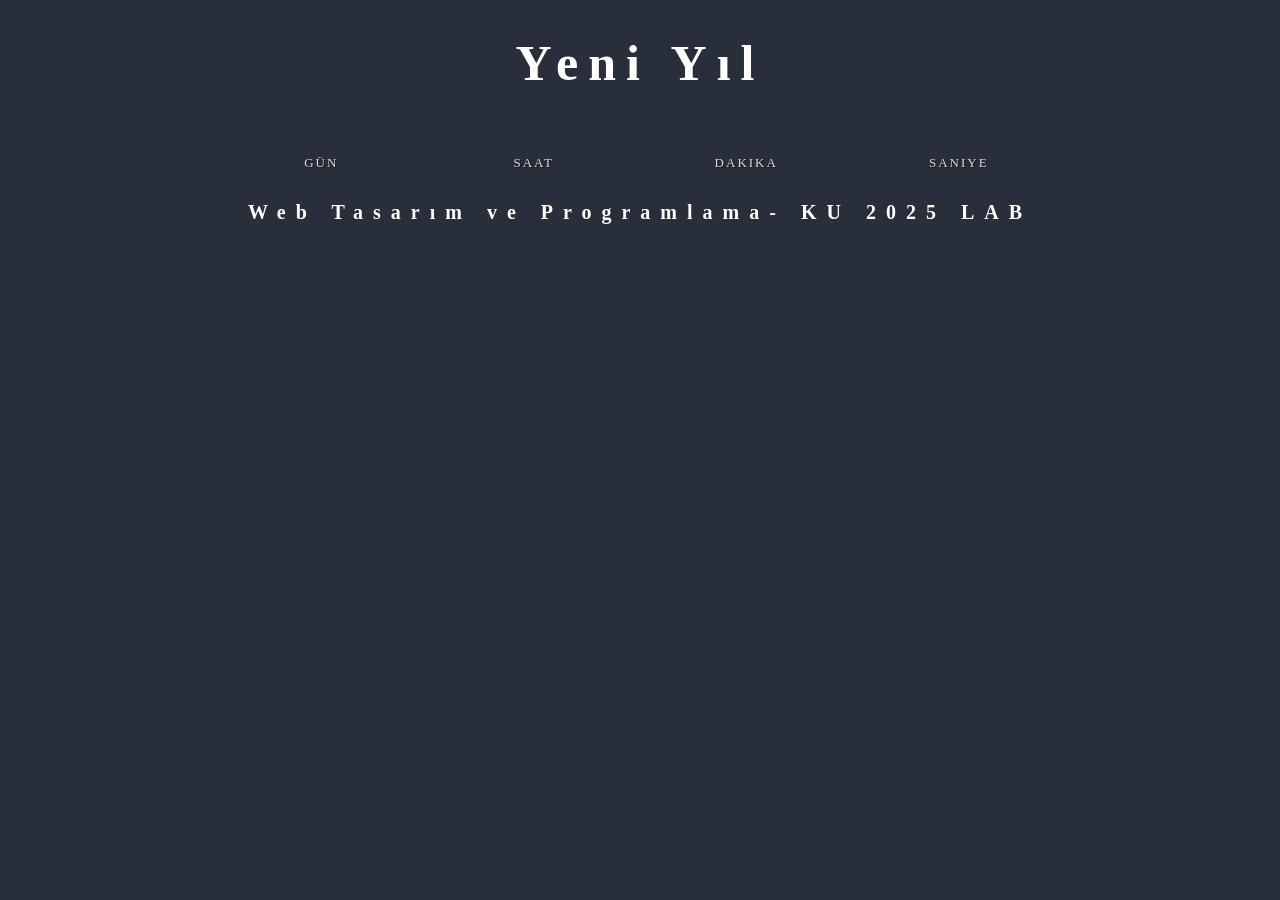
<file: hafta 3/gerisayim-saati/index.html>
<!DOCTYPE html>
<html lang="en">
  <head>
    <meta charset="UTF-8" />
    <meta name="viewport" content="width=device-width, initial-scale=1.0" />
    <title>Geri Sayım Saati</title>
    <link rel="stylesheet" href="style.css" />
    <script src="script.js" defer></script>
  </head>
  <body>
    <div id="main">
      <h1>Yeni Yıl</h1>

      <div id="clock"></div>
      <div id="display">
        <span>Gün</span>
        <span>Saat</span>
        <span>Dakika</span>
        <span>Saniye </span>
      </div>
      <h3>Web Tasarım ve Programlama- KU 2025 LAB</h3>
    </div>
  </body>
</html>
</file>
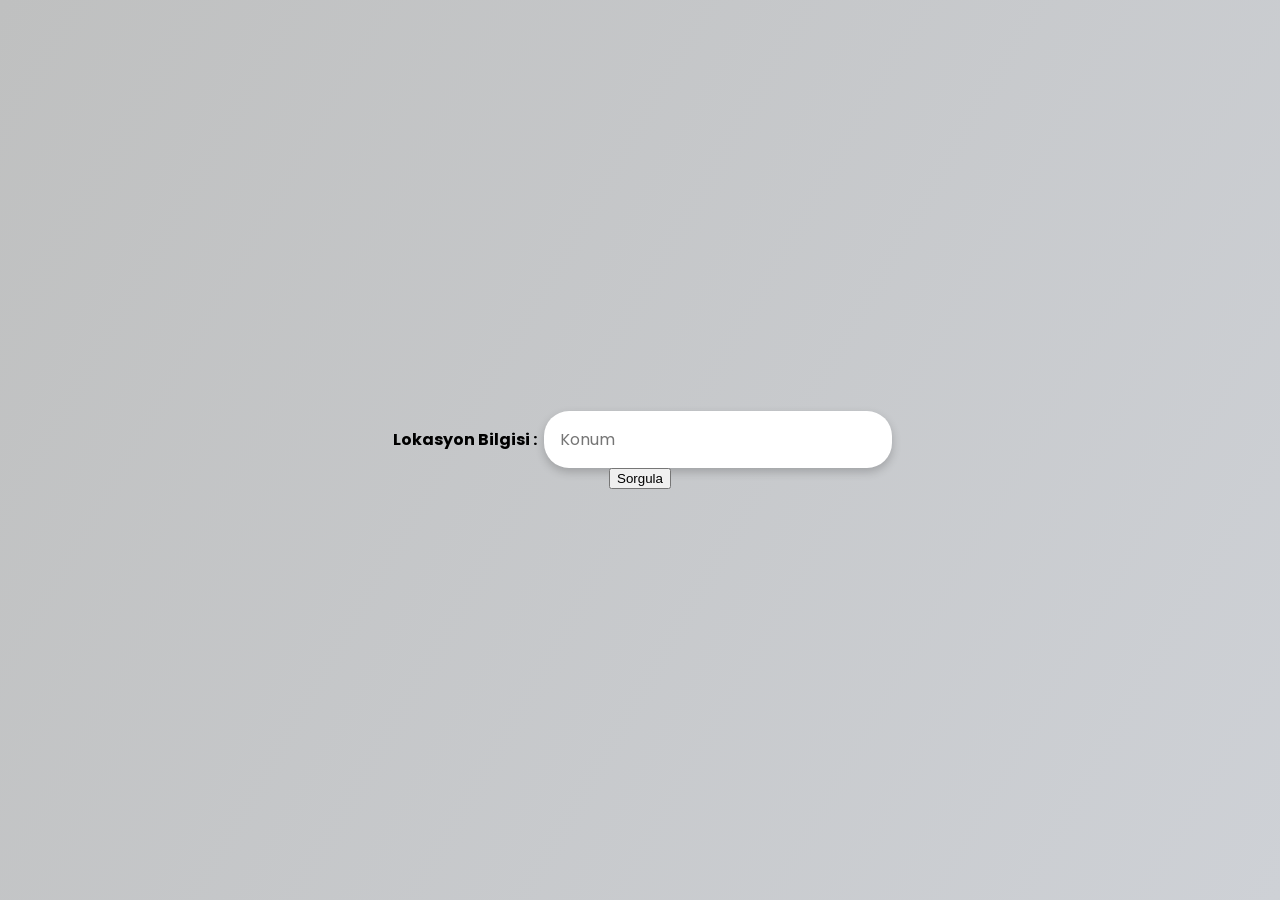
<file: hafta 3/havaDurumuUygulamasi/index.html>
<!DOCTYPE html>
 <html lang="en"> 
<head> 
<meta charset="UTF-8" />
<meta name="viewport" content="width=device-width, initial-scale=1.0" />
<title>Hava Durumu Bilgisi</title> 
<link rel="stylesheet" href="style.css" /> 
</head> <body> <div id="container"></div> <form id="form"> 
    <label> Lokasyon Bilgisi : </label>
     <input type="text" id="search" placeholder="Konum " autocomplete="off" />
     </form> <main id="main"></main> <script src="script.js" defer></script> 
<button id="myButton">Sorgula</button>
    </body> 
    </html>
</file>
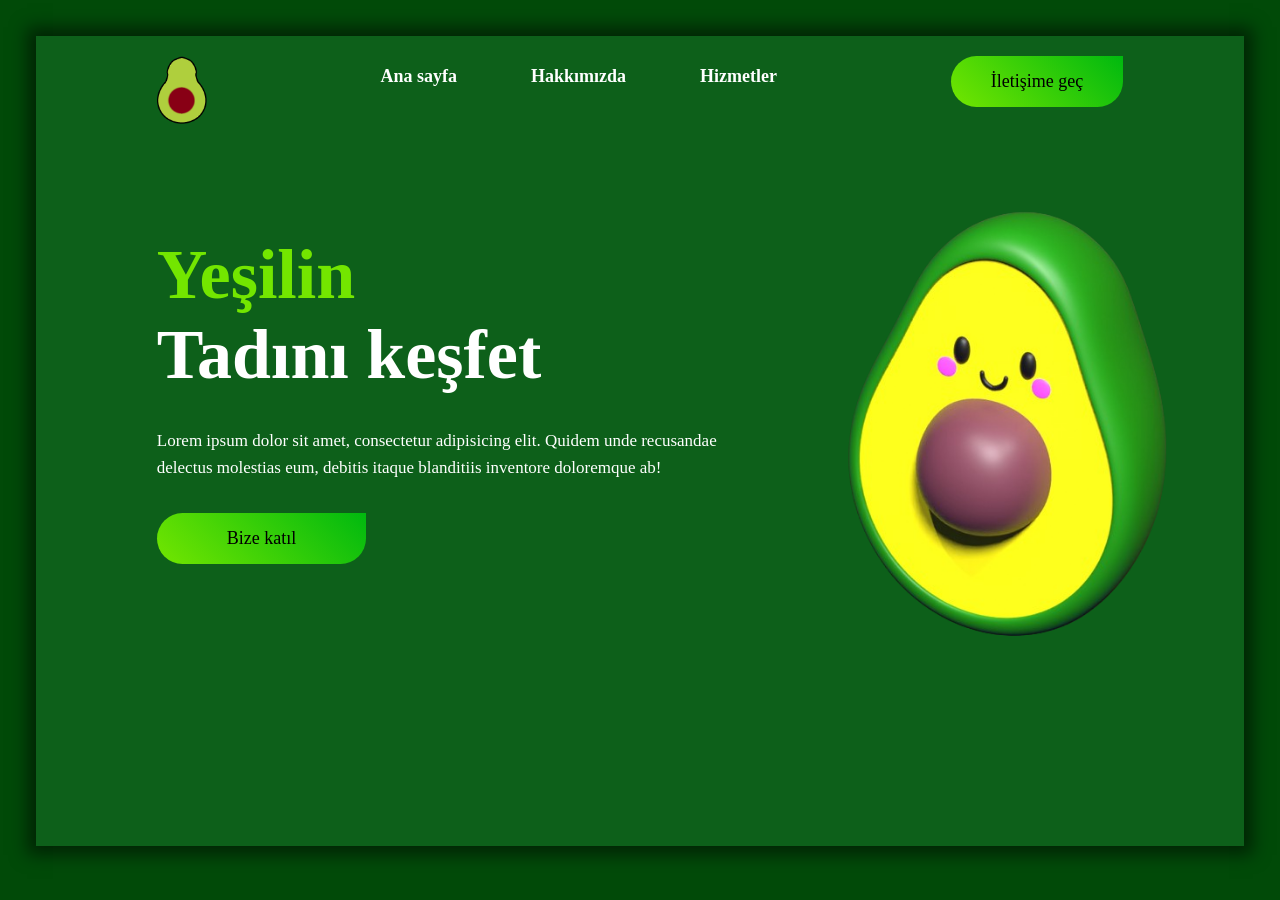
<file: hafta 3/Landing Avocado/index.html>
<!DOCTYPE html>
<html lang="en">
<head>
    <meta charset="UTF-8">
    <meta name="viewport" content="width=device-width, initial-scale=1.0">
    <title>Landing page</title>
    <link rel="stylesheet" href="style.css">
  </head>
<body>
  <div class="glass-efect">
    <div class="main-content">
      <nav>
        <a href="#" class="logo"> <img src="avo-logo.png" alt=""></a>

        <ul>
          <li><a href="#">Ana sayfa</a></li>
          <li><a href="hakkimizda.html">Hakkımızda</a></li>
          <li><a href="hizmetlerimiz.html">Hizmetler</a></li>
        </ul>
        <div>
          <a href="iletisimegec.html" class="btn"> İletişime geç</a>
        </div>
      </nav>

      <div class="content">
        <h1 class="anim"> <span>Yeşilin</span> <br>Tadını keşfet</h1>
        <p class="anim">Lorem ipsum dolor sit amet, consectetur adipisicing elit. Quidem unde recusandae delectus molestias eum, debitis itaque blanditiis inventore doloremque ab!</p>
        <a href="#" class="btn anim"> Bize katıl</a>
      </div>
      <img src="avocado.png" alt="" class="hero-img anim">
    </div>
  </div>
</body>
</html>
</file>
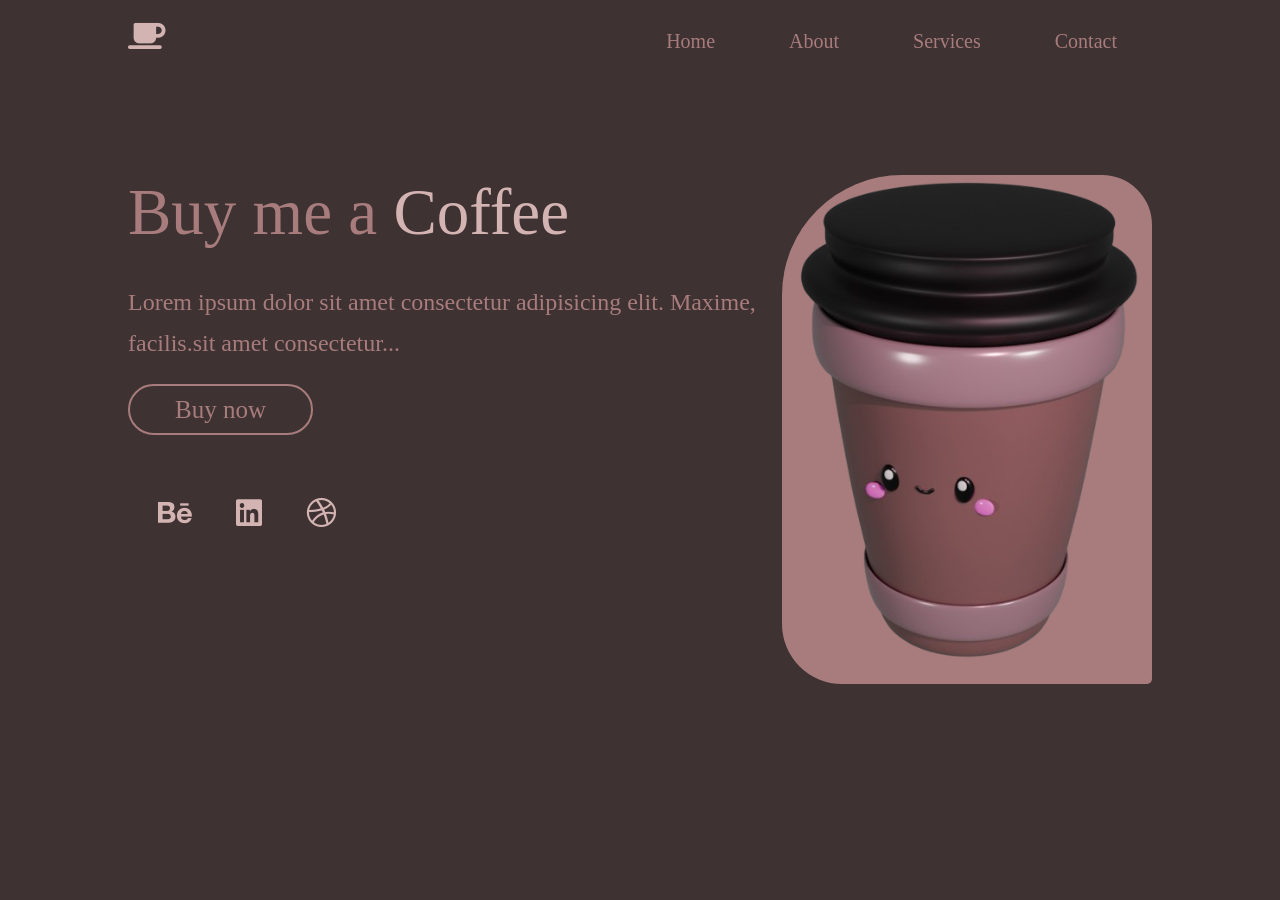
<file: hafta 3/Landing Coffee/index.html>
<!DOCTYPE html>
<html lang="en">
<head>
    <meta charset="UTF-8">
    <meta name="viewport" content="width=device-width, initial-scale=1.0">
    <title>Landing Coffee</title>
    <link rel="stylesheet" href="https://cdnjs.cloudflare.com/ajax/libs/font-awesome/6.4.0/css/all.min.css" integrity="sha512-iecdLmaskl7CVkqkXNQ/ZH/XLlvWZOJyj7Yy7tcenmpD1ypASozpmT/E0iPtmFIB46ZmdtAc9eNBvH0H/ZpiBw==" crossorigin="anonymous" referrerpolicy="no-referrer" />
    <link rel="stylesheet" href="style.css">
   </head>
<body>
    <div class="main-content">
        <nav>
            <a href="#" class="logo"><i class="fa fa-coffee"></i></a>

            <ul>
                <li><a href="Home.html">Home</a></li>
                <li><a href="About.html">About</a></li>
                <li><a href="Service.html">Services</a></li>
                <li><a href="Contact.html">Contact</a></li>
            </ul>
        </nav>

        <div class="content">
            <div class="left">
                <h1>Buy me a <span>Coffee</span></h1>
                <p>Lorem ipsum dolor sit amet consectetur adipisicing elit. Maxime, facilis.sit amet consectetur...</p>
                <a href="#" class="btn">Buy now</a>

                <div class="social">
                    <a href="#"><i class="fab fa-behance"></i></a>
                    <a href="#"><i class="fab fa-linkedin"></i></a>
                    <a href="#"><i class="fab fa-dribbble"></i></a>
                </div>
            </div>
            <div class="right">
                <img src="img/coffee.png" alt="">
            </div>
        </div>
    </div>
</body>
</html>
</file>
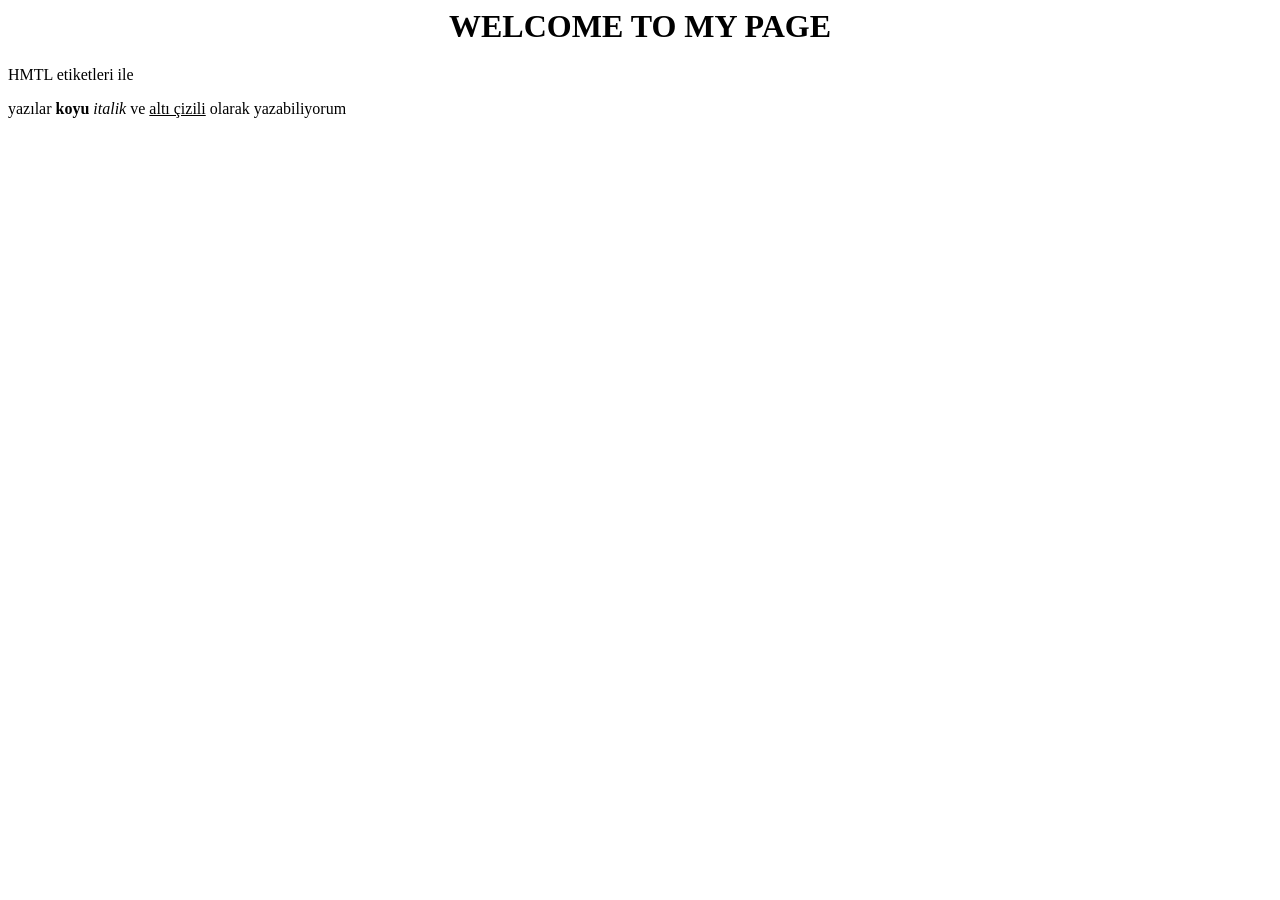
<file: web t. hw/firsthomwework.html>
<html>
<head>
<title>
başlık etiketleri
</title>
</head>
<body>
<center><h1> WELCOME TO MY PAGE </h1></center>
<p>HMTL etiketleri ile </p>
yazılar <b>koyu</b> <i>italik </i>
ve <u>altı çizili</u> olarak yazabiliyorum 
</body>
</html>
</file>
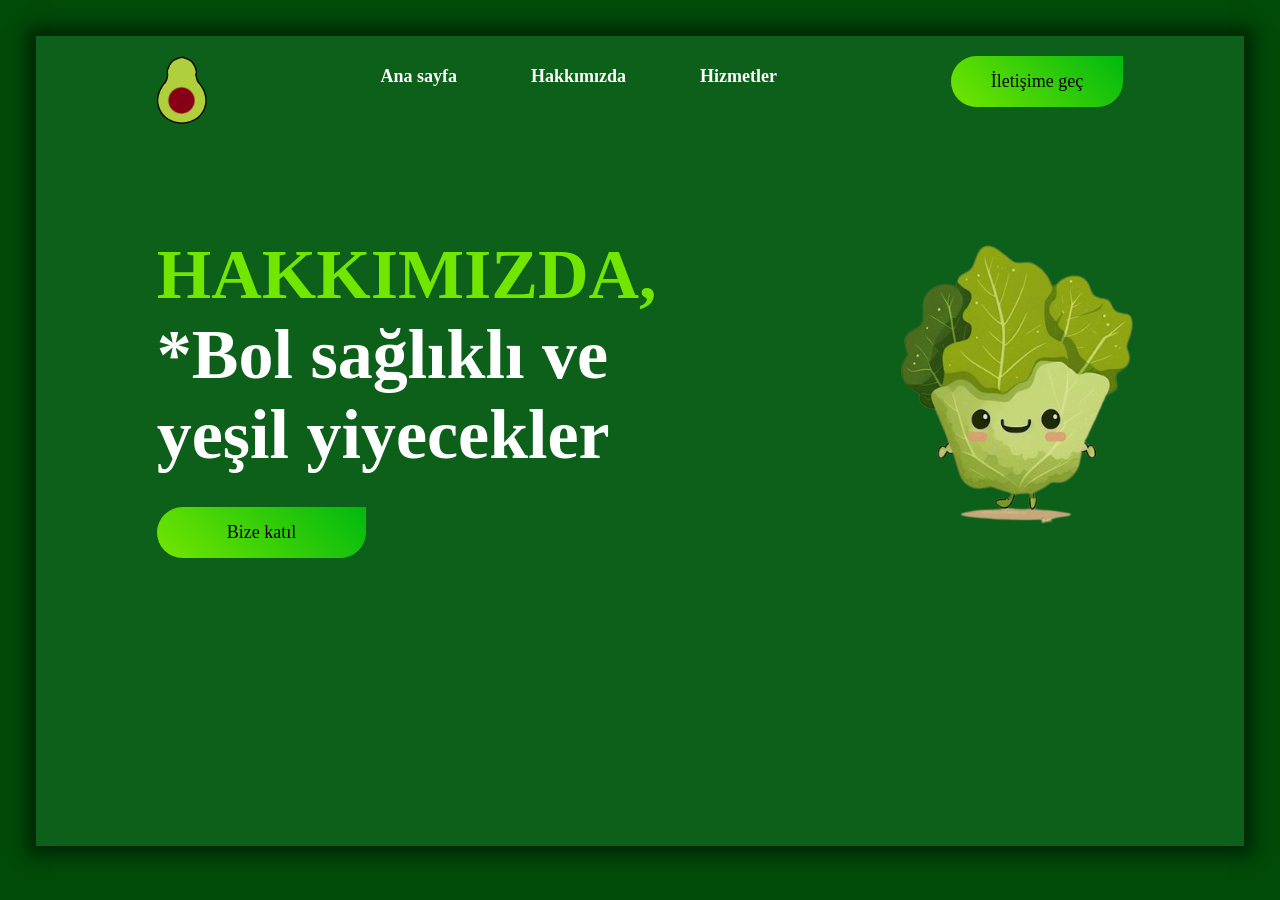
<file: hafta 3/Landing Avocado/hakkimizda.html>
<!DOCTYPE html>
<html lang="en">
<head>
    <meta charset="UTF-8">
    <meta name="viewport" content="width=device-width, initial-scale=1.0">
    <title>Landing page</title>
    <link rel="stylesheet" href="style.css">
  </head>
<body>
  <div class="glass-efect">
    <div class="main-content">
      <nav>
        <a href="#" class="logo"> <img src="avo-logo.png" alt=""></a>

        <ul>
          <li><a href="index.html">Ana sayfa</a></li>
          <li><a href="#">Hakkımızda</a></li>
          <li><a href="hizmetlerimiz.html">Hizmetler</a></li>
        </ul>
        <div>
          <a href="iletisimegec.html" class="btn"> İletişime geç</a>
        </div>
      </nav>

      <div class="content">
        <h1 class="anim"> <span>HAKKIMIZDA,</span> <br>*Bol sağlıklı ve yeşil yiyecekler</h1>
        <p></p>
        <a href="#" class="btn anim"> Bize katıl</a>
      </div>
      <img src="avocadoo (1).png" alt="" class="hero-img anim">
    </div>
  </div>
</body>
</html>
</file>
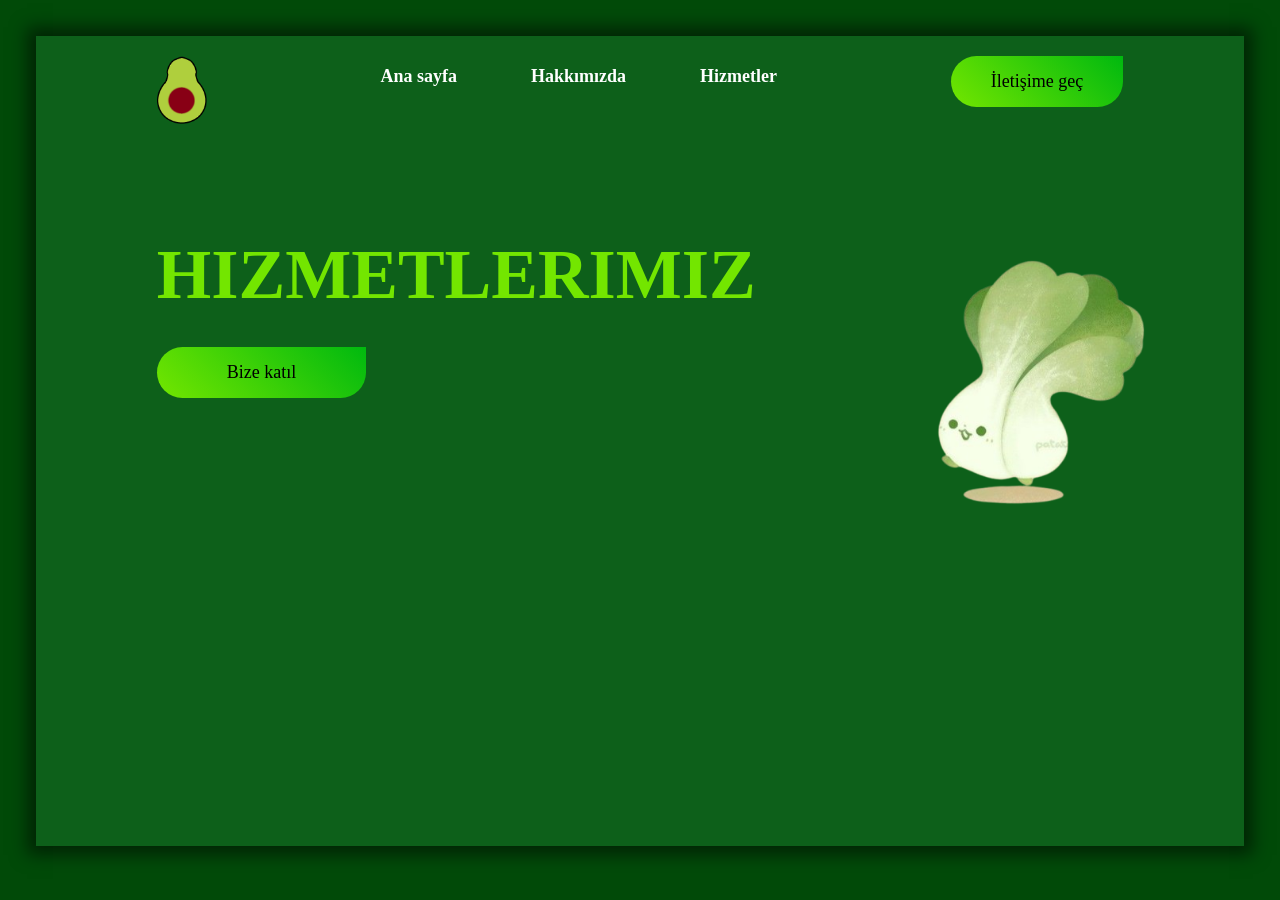
<file: hafta 3/Landing Avocado/hizmetlerimiz.html>
<!DOCTYPE html>
<html lang="en">
<head>
    <meta charset="UTF-8">
    <meta name="viewport" content="width=device-width, initial-scale=1.0">
    <title>Landing page</title>
    <link rel="stylesheet" href="style.css">
  </head>
<body>
  <div class="glass-efect">
    <div class="main-content">
      <nav>
        <a href="#" class="logo"> <img src="avo-logo.png" alt=""></a>

        <ul>
          <li><a href="index.html">Ana sayfa</a></li>
          <li><a href="hakkimizda.html">Hakkımızda</a></li>
          <li><a href="#">Hizmetler</a></li>
        </ul>
        <div>
          <a href="iletisimegec.html" class="btn"> İletişime geç</a>
        </div>
      </nav>

      <div class="content">
        <h1 class="anim"> <span>HIZMETLERIMIZ</span> <br></h1>
        <p></p>
        <a href="#" class="btn anim"> Bize katıl</a>
      </div>
      <img src="avocadoo (2).png" alt="" class="hero-img anim">
    </div>
  </div>
</body>
</html>
</file>
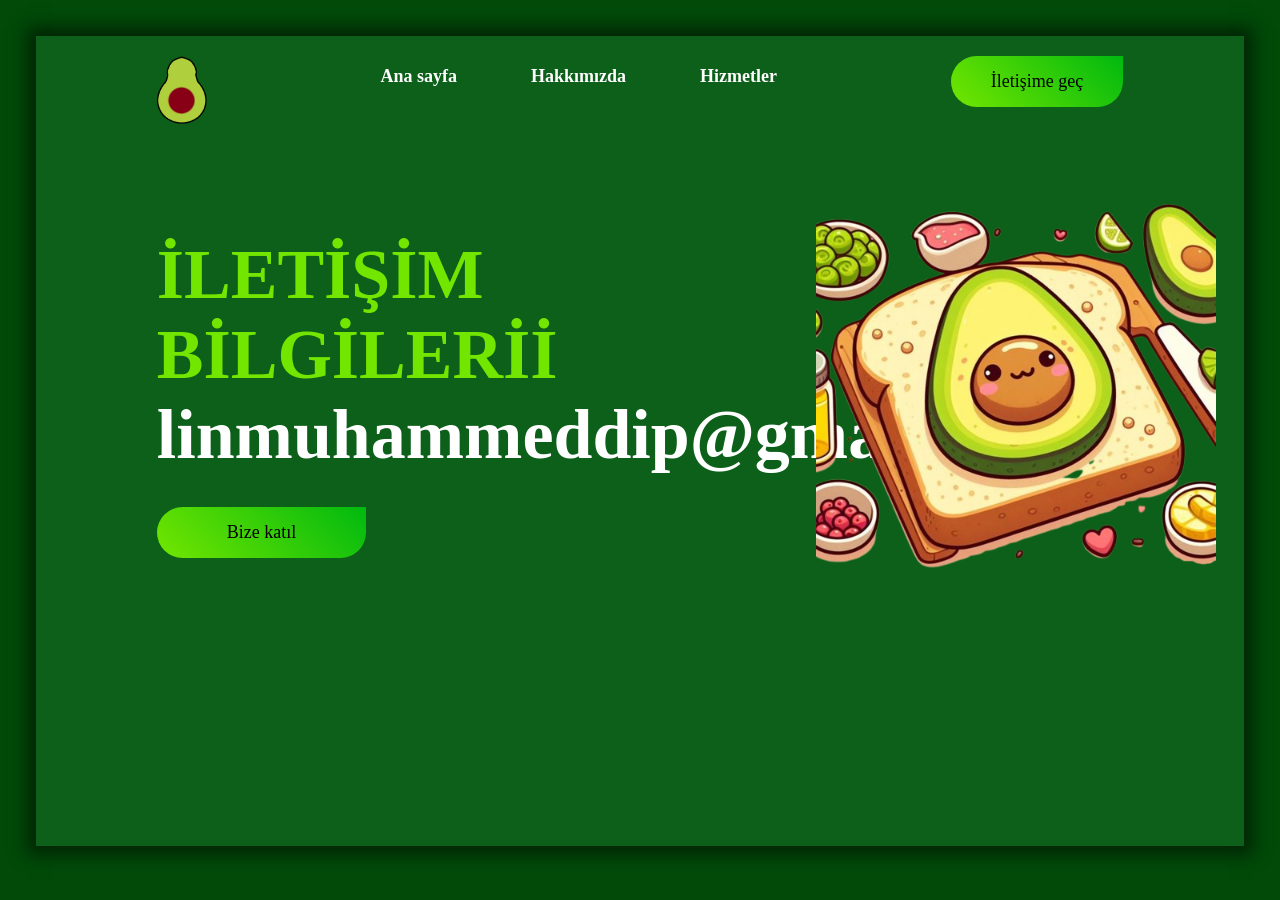
<file: hafta 3/Landing Avocado/iletisimegec.html>
<!DOCTYPE html>
<html lang="en">
<head>
    <meta charset="UTF-8">
    <meta name="viewport" content="width=device-width, initial-scale=1.0">
    <title>Landing page</title>
    <link rel="stylesheet" href="style.css">
  </head>
<body>
  <div class="glass-efect">
    <div class="main-content">
      <nav>
        <a href="#" class="logo"> <img src="avo-logo.png" alt=""></a>

        <ul>
          <li><a href="index.html">Ana sayfa</a></li>
          <li><a href="hakkimizda.html">Hakkımızda</a></li>
          <li><a href="hizmetlerimiz.html">Hizmetler</a></li>
        </ul>
        <div>
          <a href="#" class="btn"> İletişime geç</a>
        </div>
      </nav>

      <div class="content">
        <h1 class="anim"> <span>İLETİŞİM BİLGİLERİİ</span> <br>linmuhammeddip@gmail.com</h1>
        <p></p>
        <a href="#" class="btn anim"> Bize katıl</a>
      </div>
      <img src="avocadoo (3).png" alt="" class="hero-img anim">
    </div>
  </div>
</body>
</html>
</file>
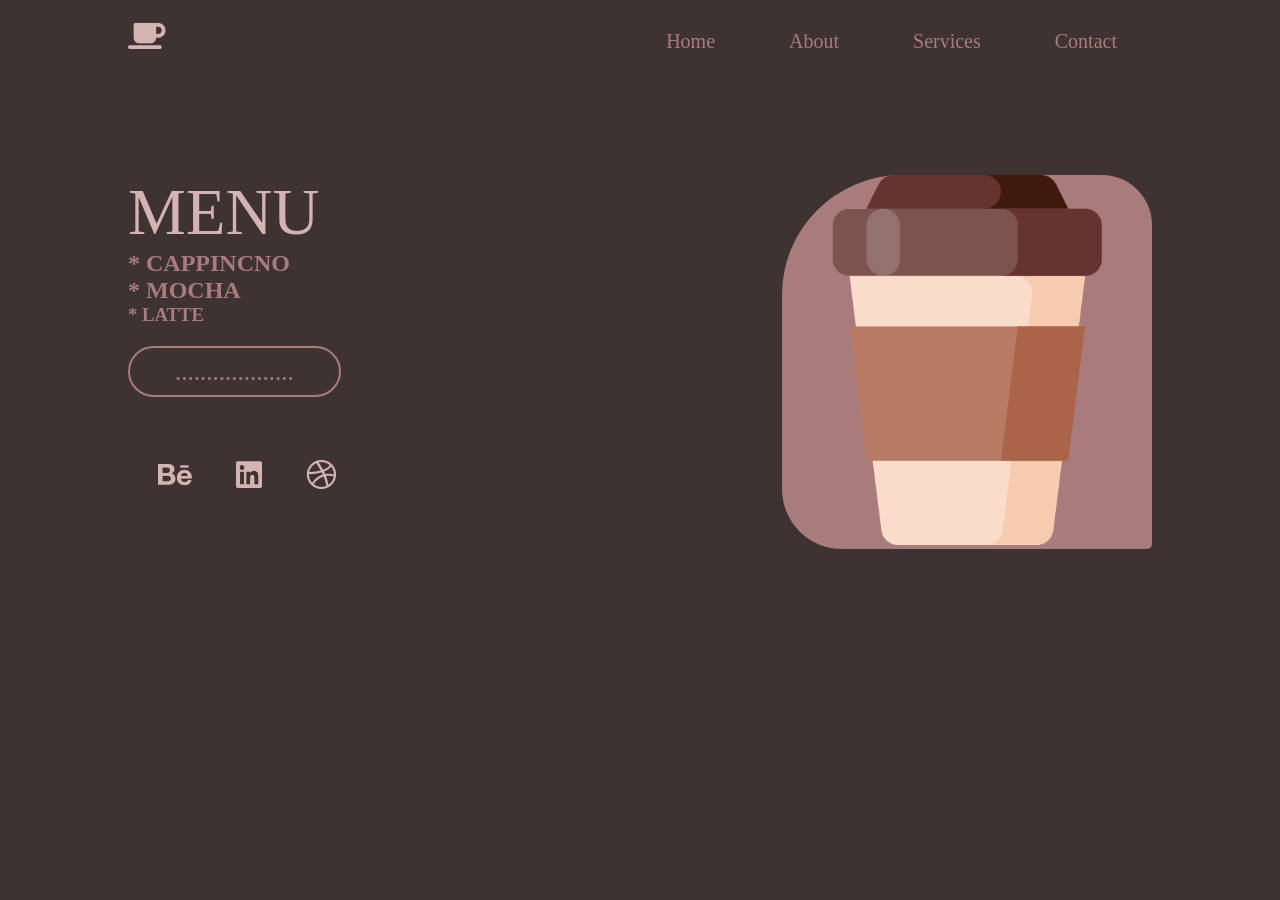
<file: hafta 3/Landing Coffee/About.html>
<!DOCTYPE html>
<html lang="en">
<head>
    <meta charset="UTF-8">
    <meta name="viewport" content="width=device-width, initial-scale=1.0">
    <title>Landing Coffee</title>
    <link rel="stylesheet" href="https://cdnjs.cloudflare.com/ajax/libs/font-awesome/6.4.0/css/all.min.css" integrity="sha512-iecdLmaskl7CVkqkXNQ/ZH/XLlvWZOJyj7Yy7tcenmpD1ypASozpmT/E0iPtmFIB46ZmdtAc9eNBvH0H/ZpiBw==" crossorigin="anonymous" referrerpolicy="no-referrer" />
    <link rel="stylesheet" href="style.css">
   </head>
<body>
    <div class="main-content">
        <nav>
            <a href="#" class="logo"><i class="fa fa-coffee"></i></a>

            <ul>
                <li><a href="index.html">Home</a></li>
                <li><a href="#">About</a></li>
                <li><a href="Service.html">Services</a></li>
                <li><a href="Contact.html">Contact</a></li>
            </ul>
        </nav>

        <div class="content">
            <div class="left">
                <h1><span>MENU</span></h1>
                <h2>* <span>CAPPINCNO</span></h2>
                <h2>* <span>MOCHA</span></h2>
                <h3>* <span>LATTE</span></h3>
                <p></p>
                <a href="#" class="btn">...................</a>

                <div class="social">
                    <a href="#"><i class="fab fa-behance"></i></a>
                    <a href="#"><i class="fab fa-linkedin"></i></a>
                    <a href="#"><i class="fab fa-dribbble"></i></a>
                </div>
            </div>
            <div class="right">
                <img src="img/coffe (3).png" alt="">
            </div>
        </div>
    </div>
</body>
</html>
</file>
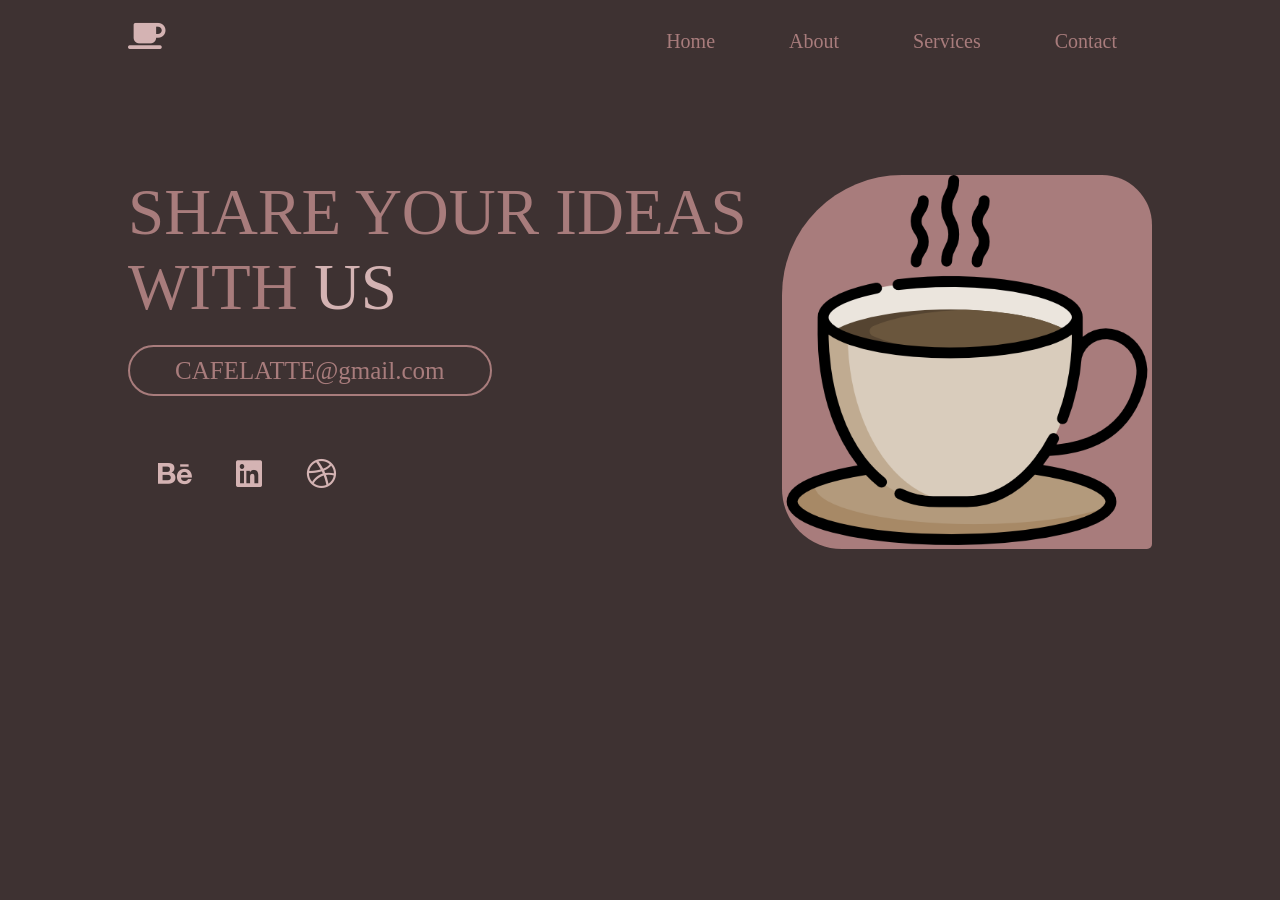
<file: hafta 3/Landing Coffee/Contact.html>
<!DOCTYPE html>
<html lang="en">
<head>
    <meta charset="UTF-8">
    <meta name="viewport" content="width=device-width, initial-scale=1.0">
    <title>Landing Coffee</title>
    <link rel="stylesheet" href="https://cdnjs.cloudflare.com/ajax/libs/font-awesome/6.4.0/css/all.min.css" integrity="sha512-iecdLmaskl7CVkqkXNQ/ZH/XLlvWZOJyj7Yy7tcenmpD1ypASozpmT/E0iPtmFIB46ZmdtAc9eNBvH0H/ZpiBw==" crossorigin="anonymous" referrerpolicy="no-referrer" />
    <link rel="stylesheet" href="style.css">
   </head>
<body>
    <div class="main-content">
        <nav>
            <a href="#" class="logo"><i class="fa fa-coffee"></i></a>

            <ul>
                <li><a href="Home.html">Home</a></li>
                <li><a href="About.html">About</a></li>
                <li><a href="Service.html">Services</a></li>
                <li><a href="#">Contact</a></li>
            </ul>
        </nav>

        <div class="content">
            <div class="left">
                <h1>SHARE YOUR IDEAS WITH <span>US</span></h1>
                <p></p>
                <a href="#" class="btn">CAFELATTE@gmail.com</a>

                <div class="social">
                    <a href="#"><i class="fab fa-behance"></i></a>
                    <a href="#"><i class="fab fa-linkedin"></i></a>
                    <a href="#"><i class="fab fa-dribbble"></i></a>
                </div>
            </div>
            <div class="right">
                <img src="img/coffe (1).png" alt="">
            </div>
        </div>
    </div>
</body>
</html>
</file>
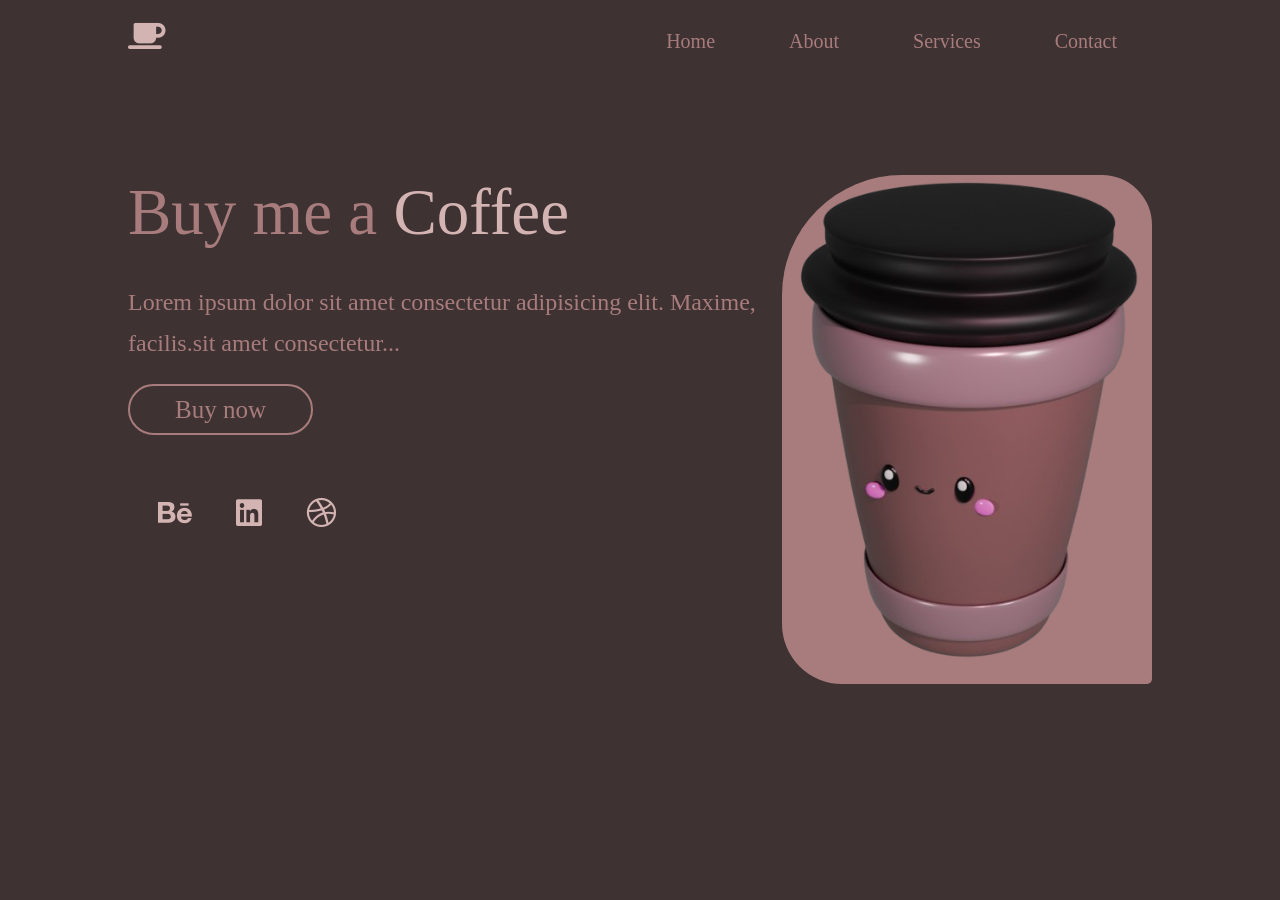
<file: hafta 3/Landing Coffee/Home.html>
<!DOCTYPE html>
<html lang="en">
<head>
    <meta charset="UTF-8">
    <meta name="viewport" content="width=device-width, initial-scale=1.0">
    <title>Landing Coffee</title>
    <link rel="stylesheet" href="https://cdnjs.cloudflare.com/ajax/libs/font-awesome/6.4.0/css/all.min.css" integrity="sha512-iecdLmaskl7CVkqkXNQ/ZH/XLlvWZOJyj7Yy7tcenmpD1ypASozpmT/E0iPtmFIB46ZmdtAc9eNBvH0H/ZpiBw==" crossorigin="anonymous" referrerpolicy="no-referrer" />
    <link rel="stylesheet" href="style.css">
   </head>
<body>
    <div class="main-content">
        <nav>
            <a href="#" class="logo"><i class="fa fa-coffee"></i></a>

            <ul>
                <li><a href="#">Home</a></li>
                <li><a href="About.html">About</a></li>
                <li><a href="Service.html">Services</a></li>
                <li><a href="Contact.html">Contact</a></li>
            </ul>
        </nav>

        <div class="content">
            <div class="left">
                <h1>Buy me a <span>Coffee</span></h1>
                <p>Lorem ipsum dolor sit amet consectetur adipisicing elit. Maxime, facilis.sit amet consectetur...</p>
                <a href="#" class="btn">Buy now</a>

                <div class="social">
                    <a href="#"><i class="fab fa-behance"></i></a>
                    <a href="#"><i class="fab fa-linkedin"></i></a>
                    <a href="#"><i class="fab fa-dribbble"></i></a>
                </div>
            </div>
            <div class="right">
                <img src="img/coffee.png" alt="">
            </div>
        </div>
    </div>
</body>
</html>
</file>
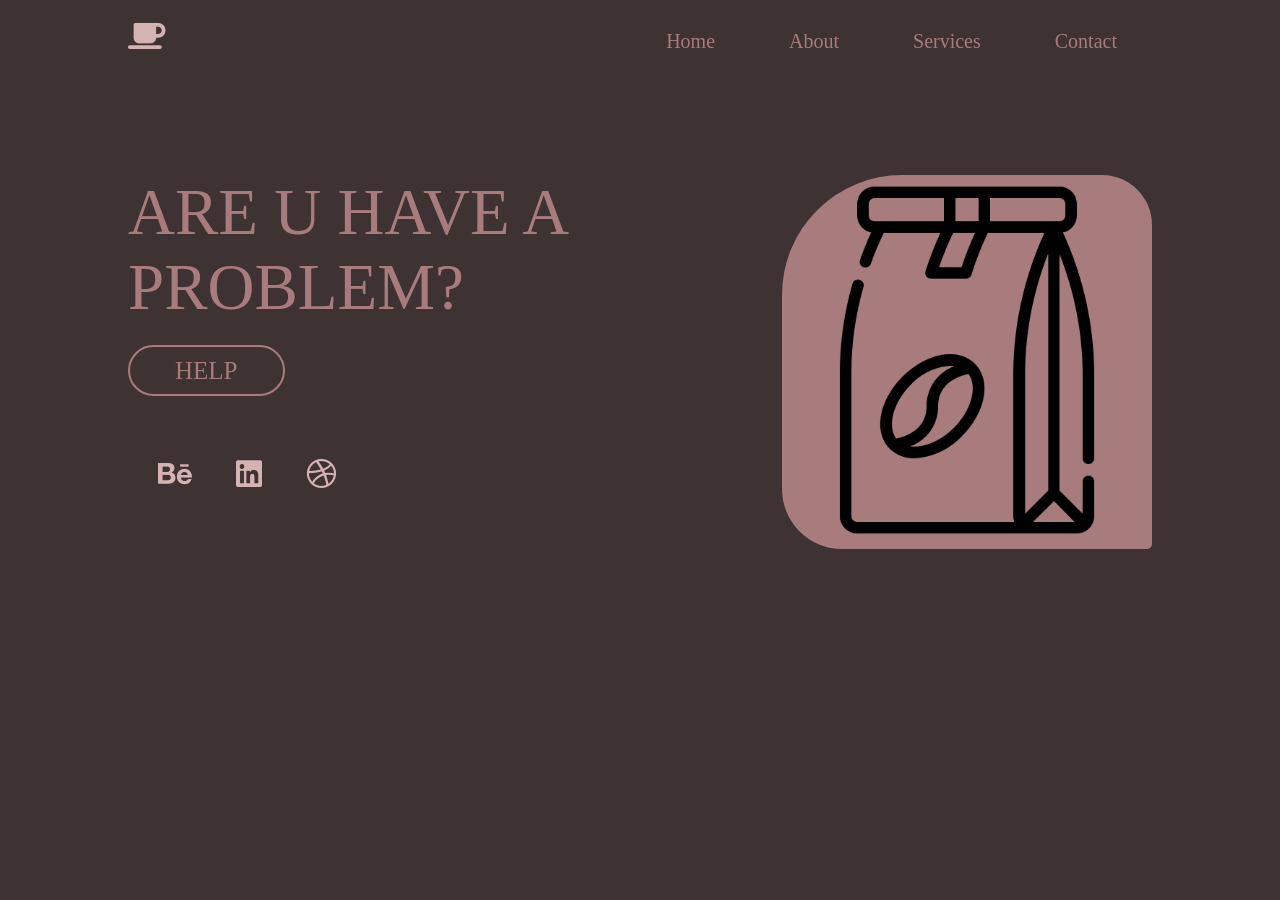
<file: hafta 3/Landing Coffee/Service.html>
<!DOCTYPE html>
<html lang="en">
<head>
    <meta charset="UTF-8">
    <meta name="viewport" content="width=device-width, initial-scale=1.0">
    <title>Landing Coffee</title>
    <link rel="stylesheet" href="https://cdnjs.cloudflare.com/ajax/libs/font-awesome/6.4.0/css/all.min.css" integrity="sha512-iecdLmaskl7CVkqkXNQ/ZH/XLlvWZOJyj7Yy7tcenmpD1ypASozpmT/E0iPtmFIB46ZmdtAc9eNBvH0H/ZpiBw==" crossorigin="anonymous" referrerpolicy="no-referrer" />
    <link rel="stylesheet" href="style.css">
   </head>
<body>
    <div class="main-content">
        <nav>
            <a href="#" class="logo"><i class="fa fa-coffee"></i></a>

            <ul>
                <li><a href="index.html">Home</a></li>
                <li><a href="About.html">About</a></li>
                <li><a href="#">Services</a></li>
                <li><a href="Contact.html">Contact</a></li>
            </ul>
        </nav>

        <div class="content">
            <div class="left">
                <h1>ARE U HAVE A<span></span> PROBLEM?</h1>
                <p></p>
                <a href="#" class="btn">HELP</a>

                <div class="social">
                    <a href="#"><i class="fab fa-behance"></i></a>
                    <a href="#"><i class="fab fa-linkedin"></i></a>
                    <a href="#"><i class="fab fa-dribbble"></i></a>
                </div>
            </div>
            <div class="right">
                <img src="img/coffe (2).png" alt="">
            </div>
        </div>
    </div>
</body>
</html>
</file>
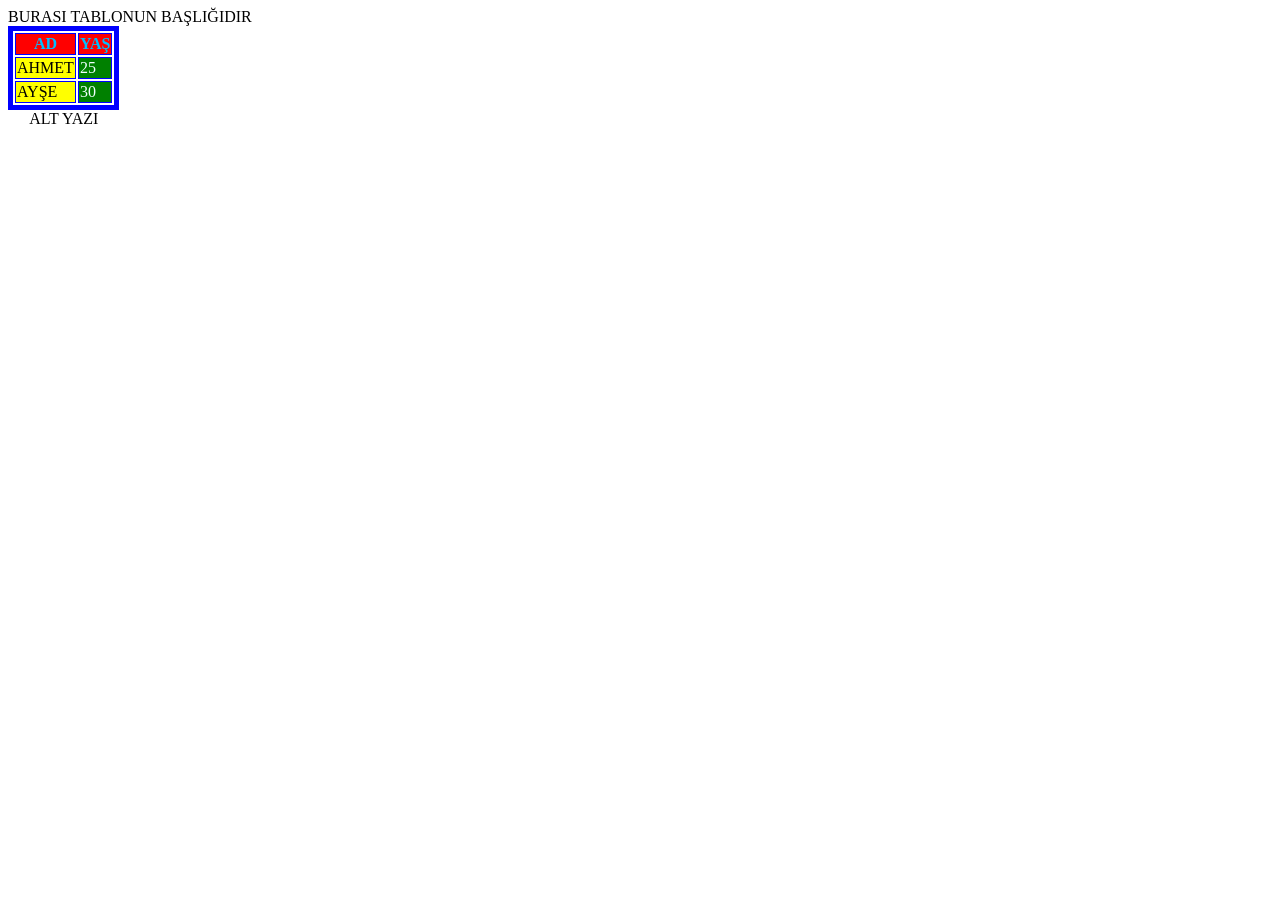
<file: WEB T. 2. HAFTA/WEB TASARIM İKİNCİ HAFTA ÖDEVİ/2.ornek.html>
<html>
        <head> <title></title> </head>
        <body >
            <table border=5 bordercolor="blue">
            <thead> BURASI TABLONUN BAŞLIĞIDIR</thead>
            <caption align="bottom">ALT YAZI</caption align>
            <tr>       
                <th bgcolor="red" style="color: rgb(0, 191, 255);"> AD </th> 
                <th bgcolor="red" style="color: rgb(0, 191, 255);" > YAŞ </th> 
            </tr>
            <tr>
                <td bgcolor="yellow"> AHMET</td>
                <td bgcolor="green" style="color: azure;"> 25</td>
            </tr>
            <tr>
                <td bgcolor="yellow"> AYŞE</td>
                <td bgcolor="green" style="color: azure;"> 30</td>
            </tr>
            </table>
        </body>
    </html>
</file>
<file: hafta 3/gerisayim-saati/style.css>
body {
    background: #282e3a;
    font-family: tahoma;
}

h1 {
    color: #fff;
    text-align: center;
    font-size: 50px;
    letter-spacing: 10px;
}
h3 {
    color: #fff;
    text-align: center;
   
    font-size: 20px;
    letter-spacing: 10px;
}

#main {
    width: 850px;
    margin: 2% auto;
}

#clock span {
    float: left;
    text-align: center;
    font-size: 60px;
    margin: 0 2.5%;
    color: #fff;
    padding: 20px;
    width: 20%;
    border-radius: 20px;
    box-sizing: border-box;
}

#clock span:nth-child(1) {
    background: #fa5559;
}

#clock span:nth-child(2) {
    background: #26c2b9;
}

#clock span:nth-child(3) {
    background: #f6bc58;
}

#clock span:nth-child(4) {
    background: #2dcb74;
}

#clock::after {
    content: "";
    display: block;
    clear: both;
}

#display span {
    float: left;
    width: 25%;
    text-align: center;
    margin-top: 30px;
    margin-bottom: 30px;

    color: #ddd;
    text-transform: uppercase;
    font-size: 13px;
    letter-spacing: 2px;
    text-shadow: 1px 1px 1px rgba(10, 10, 10, 0.7);
}

span.flip {
    animation: flip 0.5s ease forwards;
}

@keyframes flip {
    0% {
        transform: rotateX(0deg);
    }
    100% {
        transform: rotateX(360deg);
    }
}
</file>
<file: hafta 3/havaDurumuUygulamasi/style.css>
@import url("https://fonts.googleapis.com/css2?family=Poppins:wght@200;400;600&display=swap");

* {
    box-sizing: border-box;
}

body {
    background: linear-gradient(300deg, #ced1d6, #bfc0c0);
    font-family: "Poppins", sans-serif;
    display: flex;
    flex-direction: column;
    align-items: center;
    justify-content: center;
    margin: 0;
    min-height: 100vh;
}

input {
    background-color: #fff;
    border: none;
    border-radius: 25px;
    box-shadow: 0 4px 10px rgba(0, 0, 0, 0.2);
    font-family: inherit;
    font-size: 1rem;
    padding: 1rem;
    min-width: 300px;
}
label {
    font-weight: bold;
    padding: 0.3rem;
    
}

input:focus {
    outline: none;
}

.weather {
    font-size: 2rem;
    text-align: center;
}


.weather h2 {
    display: flex;
    align-items: center;
    margin-bottom: 0;
}
.weather small {
    
    align-items: center;
 
}

.weather span {
    display: flex;
    align-items: center;
    font-size: 1.5rem;
    margin-top: 10px;
    
}

/* Mesaj Bilgisi */

.mesaj {

    background-color: rgb(255, 126, 126);
    box-shadow: 0 4px 50px rgba(0, 0, 0, 0.2);
    border-radius:  15px;
    color: black;
    padding: 2rem;
    margin: 1rem;
   
}
#container {
    position: fixed;
    bottom:  10px;
    right: 10px;
}
</file>
<file: hafta 3/Landing Avocado/style.css>
*{
    margin: 0;
    padding: 0;
    box-sizing: border-box;
    font-family: "Gill Sans", calibri;
    color: #fff;
}

.glass-efect{
    height: 100vh;
    padding: 4vh;
    background-color: #014a08;
}

.main-content{
    width: 100%;
    background-color: rgb(13, 96, 26);
    min-height: 90vh;
    padding: 10px 10%;
    overflow: hidden;
box-shadow: 0px 0px 16px 9px rgba(0,0,0,0.5);
}

nav{
    padding: 10px 0;
    display: flex;
    justify-content: space-between;
}

.logo img{ width: 50px;}

nav ul li{
    display: inline-block;
    list-style: none;
    margin: 10px 15px;
}

nav ul li a{
    text-decoration: none;
    font-weight: 600;
    padding: 10px 20px;
    font-size: 18px;
    transition: .4s all ease-in-out;
}

nav ul li a:hover{
    background-color: #00b90f;
    border-radius: 20px;
    color: #000;

}

.btn{
    display: inline-block;
    text-decoration: none;
    padding: 15px 40px;
    font-size: 18px;
    border-radius: 30px;
    border-top-right-radius: 0;
    background-image: linear-gradient(45deg, #73e600, #00b90f);
    color: #000;
    font-weight: 400;
    transition: .4s all;

}

.btn:hover{
    border-top-right-radius: 30px;
}

.content{
    margin-top: 10%;
    max-width: 600px;
}

.content h1{
    font-size: 70px;
    animation-delay: .2s;
}


.content h1 span{
    color: #73e600;
}

.content p{
    margin: 2rem 0;
    line-height: 1.7rem;
    font-size: 17px;
    animation-delay: .4s;
}

.content .btn{
    padding: 15px 70px;
    animation-delay: .8s;
}

.hero-img{
    width: 400px;
    position: absolute;
    top: 20%;
    right: 5%;
}

.hero-img.anim{
    animation-delay: 1.2s;}

.anim{
    opacity: 0;
    transform: translateY(30px);
    animation: anim .5s linear forwards;
}

@keyframes anim {
    100%{
        opacity: 1;
        transform: translateY(0);
    }
}
</file>
<file: hafta 3/Landing Coffee/style.css>
*{
    margin: 0;
    padding: 0;
    box-sizing: border-box;
}

.main-content{
    background-color: #3E3232;
    min-height: 100vh;
    color: #A87C7C;
    font-family: "Gill Sans", calibri;
    overflow: hidden;
    padding: 10px 10%;
}


nav{
    padding: 10px 0;
    display: flex;
    justify-content: space-between;
}

nav .logo{
    color: #d4b3b3;
    font-size: 30px;
}

nav ul li{
    display: inline-block;
    list-style: none;
    margin: 10px 15px;
}

nav ul li a{
    color: #A87C7C;
    text-decoration: none;
    font-size: 20px;
    padding: 10px 20px;
    border-radius: 20px;
    transition: .5s all ease-in;
}

nav ul li a:hover{
    background-color: #A87C7C;
    color: #3E3232;
}




.content{
    margin-top: 10%;
    display: flex;
    justify-content: space-between;
    width: 100%;
}

.content h1{
    font-size: 65px;
    font-weight: 500;
}

.content h1 span{
    color: #d4b3b3;
}

.content p{
    margin: 2rem 0;
    font-size: 24px;
    font-weight: 200;
    line-height: 1.7;
}

.content .btn{
    color: #A87C7C;
    border: 2px solid #A87C7C;
    padding: 10px 45px;
    border-radius: 40px;
    font-size: 25px;
    text-decoration: none;
    transition: .5s all ease-in;
}

.content .btn:hover{
    background-color: #A87C7C;
    color: #503C3C;
}

.social{margin-top: 4rem;}

.social .fab{
    font-size: 30px;
    margin-left: 20px;
    padding: 10px;
    color: #d4b3b3;
    border-radius: 20px;
    transition: .5s all ease-in-out;
}

.social .fab:hover{
    background-color: #A87C7C;
    color: #503C3C;
}

.right{
    border-top-right-radius: 50px;
    border-top-left-radius: 120px;
    border-bottom-left-radius: 60px;
    border-bottom-right-radius: 5px;
    background-color:#A87C7C;
}

.right img{
    width: 370px;
    animation: move 4s linear infinite;
}

@keyframes move {
    0%, 100%{
        transform: translateX(-50px);
    }

    50%{ transform: translateX(50px);}
}
</file>
